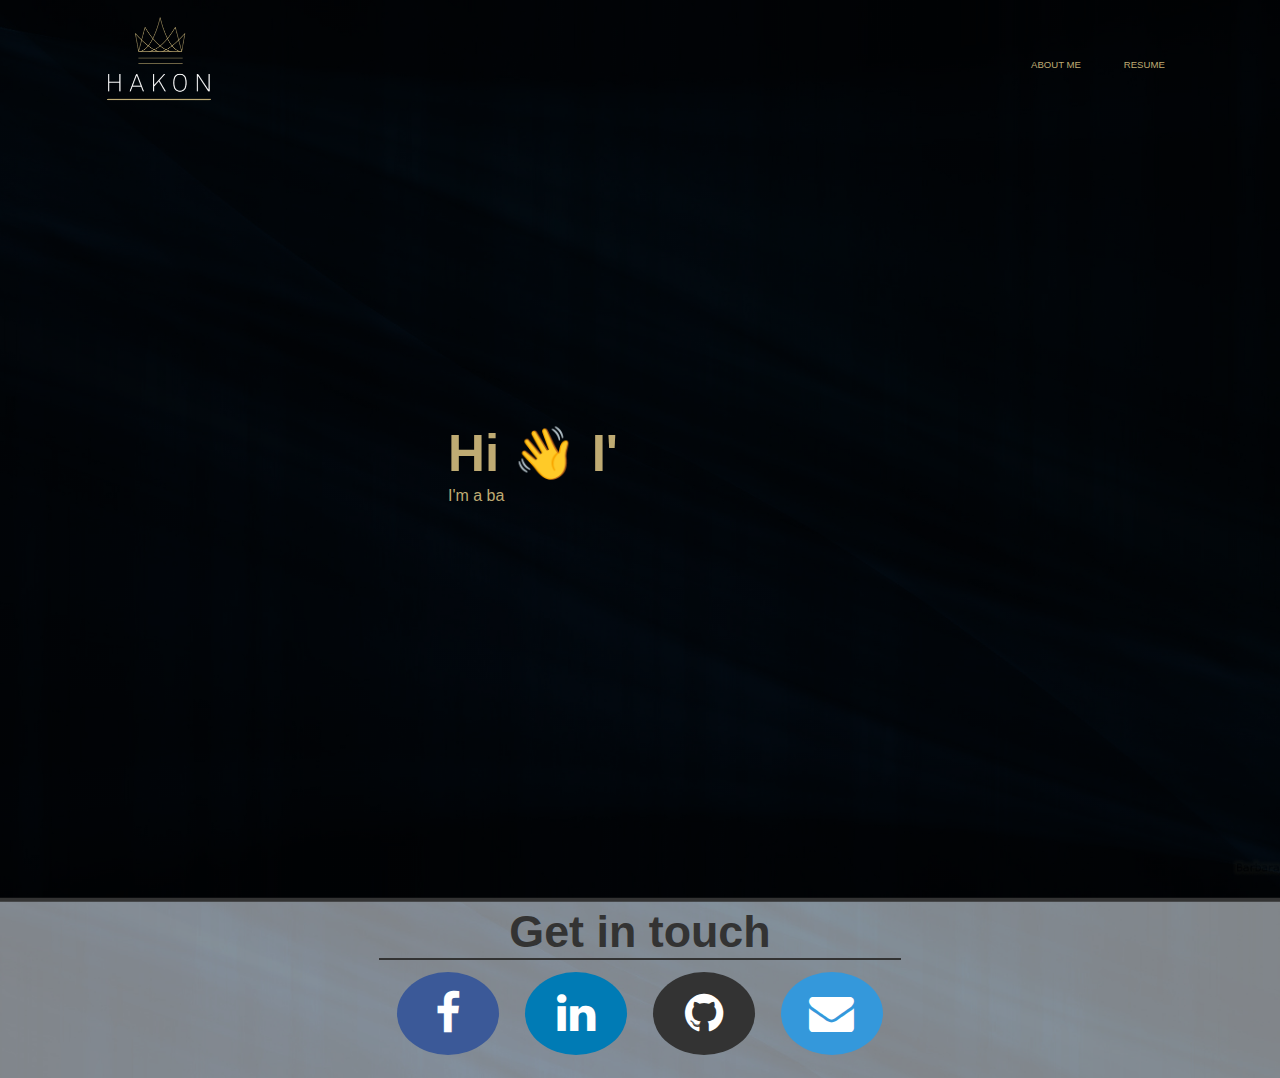
<file: index.html>
<!DOCTYPE html>
<html lang="en">
<head>
    <meta charset="UTF-8">
    <meta name="viewport" content="width=device-width, initial-scale=1.0">
    <title>Hakon's website</title>
    <link rel="stylesheet" href="style.css">
    <link rel="stylesheet" href="https://cdnjs.cloudflare.com/ajax/libs/font-awesome/4.7.0/css/font-awesome.min.css">

</head>
<body>
    <div class="banner">
        <div class="navbar">
            <a href="index.html"> <img src="images/logo.png" class="logo"> </a>
            <ul>
                <li><a href="aboutme.html">About me</a></li>  
                <li><a href="#" id="resumeLink">Resume</a></li>
            </ul>
        </div>
    </div>
    <div class="content">
        <div>
            <div class="intro-section">
                <h1></h1>
                <p></p>
            </div>
        </div>
    </div>
    <div class="contact-section">
        <h2>Get in touch</h2>
        <div class="contacts-bar">
            <ul>
                <li><a href="https://www.facebook.com/hakon.eriksen.319/" target="_blank"><i class="fa fa-facebook"></i></a></li>
                <li><a href="https://www.linkedin.com/in/hakon-eriksen-69858a2ba/" target="_blank"><i class="fa fa-linkedin"></i></a></li>
                <li><a href="https://github.com/HakonHE18" target="_blank"><i class="fa fa-github"></i></a></li>
                <li><a href="mailto:hakonhe@icloud.com"><i class="fa fa-envelope"></i></a></li>
            </ul>
        </div>
    </div>

    <div id="passwordModal" class="modal">
        <div class="modal-content">
            <span class="close">&times;</span>
            <h2></h2>
            <input type="password" id="passwordInput" placeholder="Password">
            <button id="submitPassword">Submit</button>
        </div>
    </div>

    <script src="script.js"></script>
    <script src="password.js"></script>
</body>
</html>
</file>
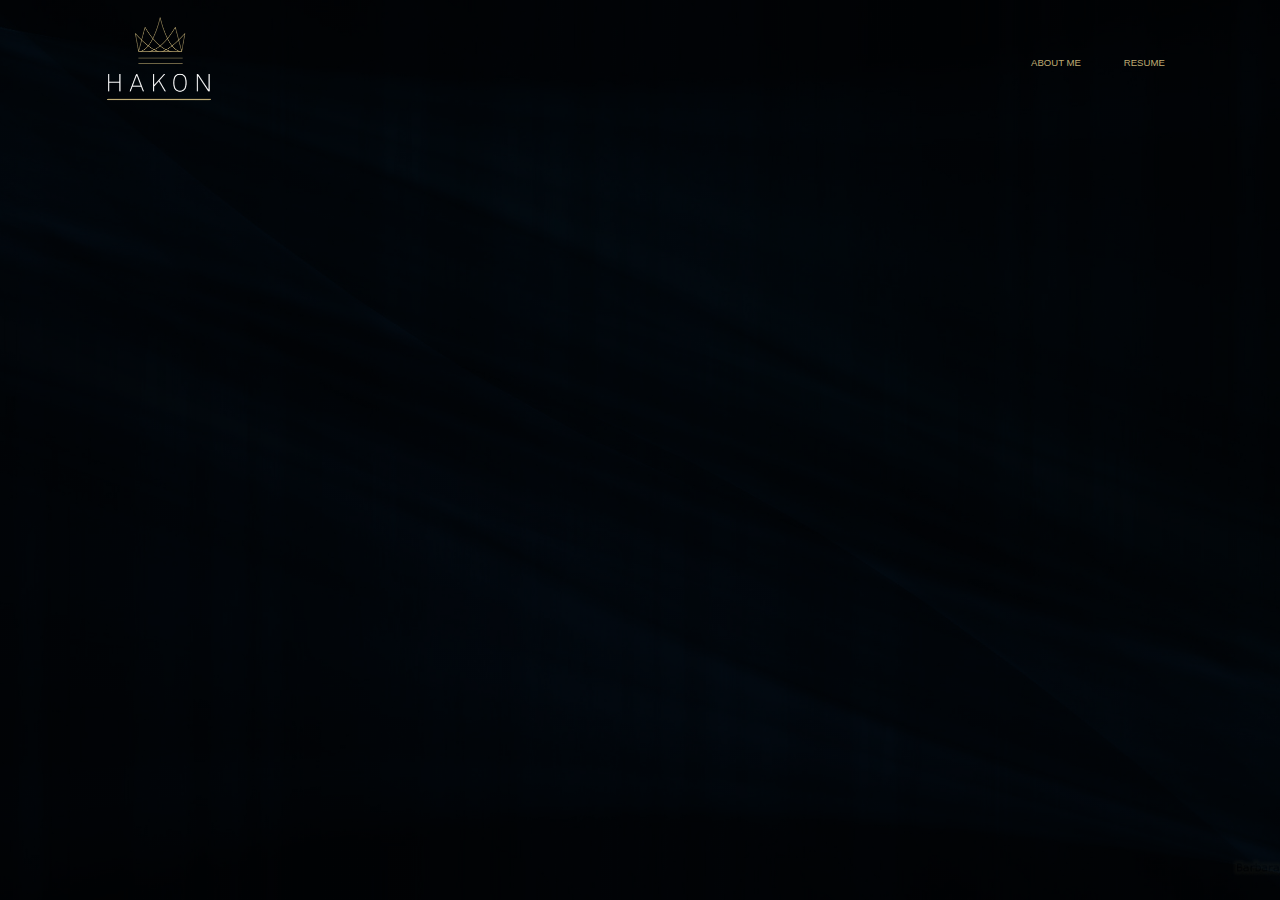
<file: aboutme.html>
<html>
<head>
    <title>About me</title>
    <link rel="stylesheet" href="aboutme.css">
</head>
<body>
    <div class="banner">
        <div class="navbar">
            <a href="index.html"> <img src="images/logo.png" class="logo"> </a>
            <ul>
                <li><a href = "aboutme.html">About me</a></li>  
                <li><a href="#" id="resumeLink">Resume</a></li>
            </ul>
        </div>
    </div>
    <div id="passwordModal" class="modal">
        <div class="modal-content">
            <span class="close">&times;</span>
            <h2></h2>
            <input type="password" id="passwordInput" placeholder="Password">
            <button id="submitPassword">Submit</button>
        </div>
    </div>

    <script src="password.js"></script>
</body>
</html>
</file>
<file: style.css>
* {
    margin: 0;
    padding: 0;
    font-family: sans-serif;
}

.banner {
    width: 100%;
    height: 100vh;
    background-image: linear-gradient(rgba(0, 0, 0, 0.75), rgba(0, 0, 0, 0.75)), url(images/background.jpg);
    background-size: cover;
    background-position: center;
}

.navbar {
    width: 85%;
    margin: auto;
    padding: 1vw 0;
    display: flex;
    align-items: center;
    justify-content: space-between;
}

.logo {
    width: 10vw;
    cursor: pointer;
}

.navbar ul li {
    list-style: none;
    display: inline-block;
    margin: 0 1.5vw;
    position: relative;
}

.navbar ul li a {
    text-decoration: none;
    color: #bfab73;
    text-transform: uppercase;
    font-size: 0.75vw
}

.navbar ul li::after {
    content: '';
    height: 0.15vw;
    width: 0;
    background: #333;
    position: absolute;
    left: 0;
    bottom: -0.5vw;
    transition: 0.5s;
}

.navbar ul li:hover::after {
    width: 100%;
}

.content {
    width: 65%;
    position: absolute;
    top: 50%;
    transform: translateY(-50%);
    text-align: left;
    color: #bfab73;
    margin-left: 35%;
}

.content h1 {
    font-size: 4vw;
    margin-top: 2vw;
}

.content p {
    margin-top: 0.5vw;
    font-size: 1.25vw;
    font_weight: 100;
    line-height: 1vw;
}

.intro-section a {
    color: #bfab73;
    text-decoration: underline;
    font-weight: bold;
}

/*span {
    background: #27445C;
    height: 100%;
    width: 0;
    border-radius: 20.5vw;
    position: absolute;
    left: 0;
    bottom: 0;
    z-index: -1;
    transition: 0.5s;
}

button:hover span {
    width: 100%;
}

button:hover {
    border: none;
}


.intro-section h1 span,
.intro-section p span {
    display: inline-block;
    opacity: 0;
    transition: opacity 0.5s ease, transform 0.5s ease;
}

.intro-section h1 span {
    animation: fadeInUp 1s forwards;
}

.intro-section p span {
    animation: fadeInUp 1s forwards 0.5s;
}
*/

@keyframes fadeInUp {
    to {
        opacity: 1;
        transform: translateY(0);
    }
}

.contact-section {
    width: 100%;
    padding: 0.5vw 0;
    background: linear-gradient(rgba(255, 255, 255, 0.5), rgba(255, 255, 255, 0.5)), url(images/background.jpg);
    background-size: cover;
    background-position: center;
    text-align: center;
    position: relative;
}

.contact-section::before {
    content: "";
    position: absolute;
    left: 0;
    right: 0;
    top: 0;
    height: 0.35vw;
    background-color: #333;
    transform: translateY(-50%);
}

.contact-section h2 {
    color: #333;
    font-size: 3.5vw;
    margin-bottom: 0.125vw;
    text-align: center;
    position: relative;
    display: inline-block;
}

.contact-section h2::after {
    content: "";
    display: block;
    width: 200%;
    height: 0.15vw;
    background-color: #333;
    position: absolute;
    bottom: -5%;
    left: -50%;
}

.contacts-bar {
    display: flex;
    justify-content: center;
}

.contacts-bar ul {
    list-style: none;
    padding: 0;
    display: flex;
}

/*.contacts-bar li {
    margin: 0vw;
}
*/
.contacts-bar a i {
    padding: 1.5vw;
    font-size: 3.5vw;
    width: 5vw;
    text-decoration: none;
    margin: 1vw 1vw;
    color: #fff;
    border-radius: 90%;
    overflow: hidden;
}

.contacts-bar a i:hover {
    opacity: 0.75;
}

.contacts-bar a .fa-linkedin {
    background: #007bb5;
}

.contacts-bar a .fa-facebook {
    background: #3b5998;
}

.contacts-bar a .fa-envelope {
    background:  #3498db;
}

.contacts-bar a .fa-github {
    background: #333;
}

.contacs-bar a .fa-linkedin,.contacs-bar a .fa-facebook,.contacs-bar a .fa-envelope,.contacs-bar a .fa-github{
    background: #007bb5;
    border-radius: 90%;
    overflow:hidden;
}

.modal {
    display: none;
    position: fixed;
    z-index: 1;
    left: 0;
    top: 0;
    width: 100%;
    height: 100%;
    overflow: auto;
    background-color: rgba(0, 0, 0, 0.5);
}

.modal-content {
    background-color: #bfab73;
    background-image: url(images/background.jpg);
    margin: 15% auto;
    padding: 20px;
    border: 1px solid #bfab73;
    width: 50%;
    max-width: 400px;
}

.close {
    color: #bfab73;
    float: right;
    font-size: 28px;
    font-weight: bold;
}

.close:hover,
.close:focus {
    opacity: 0.75;
    text-decoration: none;
    cursor: pointer;
}

#passwordInput {
    width: 100%;
    padding: 10px;
    margin-top: 10px;
    border: 1px solid #ccc;
    border-radius: 4px;
    box-sizing: border-box;
}

#submitPassword {
    width: 100%;
    background-color: rgba(0, 0, 0, 0.75);
    background-image: url(images/background.jpg); 
    background-size: cover;
    background-position: center;
    background-blend-mode: overlay;
    color: #bfab73;
    padding: 14px 20px;
    margin-top: 10px;
    border: none;
    border-radius: 4px;
    cursor: pointer;
}

#submitPassword:hover {
    opacity: 0.75; 
}



@media screen and (max-width: 600px) {
    .modal-content {
        width: 80%;
    }
}
</file>
<file: aboutme.css>
* {
    margin: 0;
    padding: 0;
    font-family: sans-serif;
}

.banner {
    width: 100%;
    height: 100vh;
    background-image: linear-gradient(rgba(0, 0, 0, 0.75), rgba(0, 0, 0, 0.75)), url(images/background.jpg);
    background-size: cover;
    background-position: center;
}

.navbar {
    width: 85%;
    margin: auto;
    padding: 1vw 0;
    display: flex;
    align-items: center;
    justify-content: space-between;
}

.logo {
    width: 10vw;
    cursor: pointer;
}

.navbar ul li {
    list-style: none;
    display: inline-block;
    margin: 0 1.5vw;
    position: relative;
}

.navbar ul li a {
    text-decoration: none;
    color: #bfab73;
    text-transform: uppercase;
    font-size: 0.75vw;
}

.navbar ul li::after {
    content: '';
    height: 0.15vw;
    width: 0;
    background: #333;
    position: absolute;
    left: 0;
    bottom: -0.5vw;
    transition: 0.5s;
}

.navbar ul li:hover::after {
    width: 100%;
}

.modal {
    display: none;
    position: fixed;
    z-index: 1;
    left: 0;
    top: 0;
    width: 100%;
    height: 100%;
    overflow: auto;
    background-color: rgba(0, 0, 0, 0.5);
}

.modal-content {
    background-color: #bfab73;
    background-image: url(images/background.jpg);
    margin: 15% auto;
    padding: 20px;
    border: 1px solid #bfab73;
    width: 50%;
    max-width: 400px;
}

.close {
    color: #bfab73;
    float: right;
    font-size: 28px;
    font-weight: bold;
}

.close:hover,
.close:focus {
    opacity: 0.75;
    text-decoration: none;
    cursor: pointer;
}

#passwordInput {
    width: 100%;
    padding: 10px;
    margin-top: 10px;
    border: 1px solid #ccc;
    border-radius: 4px;
    box-sizing: border-box;
}

#submitPassword {
    width: 100%;
    background-color: rgba(0, 0, 0, 0.75);
    background-image: url(images/background.jpg); 
    background-size: cover;
    background-position: center;
    background-blend-mode: overlay;
    color: #bfab73;
    padding: 14px 20px;
    margin-top: 10px;
    border: none;
    border-radius: 4px;
    cursor: pointer;
}

#submitPassword:hover {
    opacity: 0.75; 
}



@media screen and (max-width: 600px) {
    .modal-content {
        width: 80%;
    }
}
</file>
